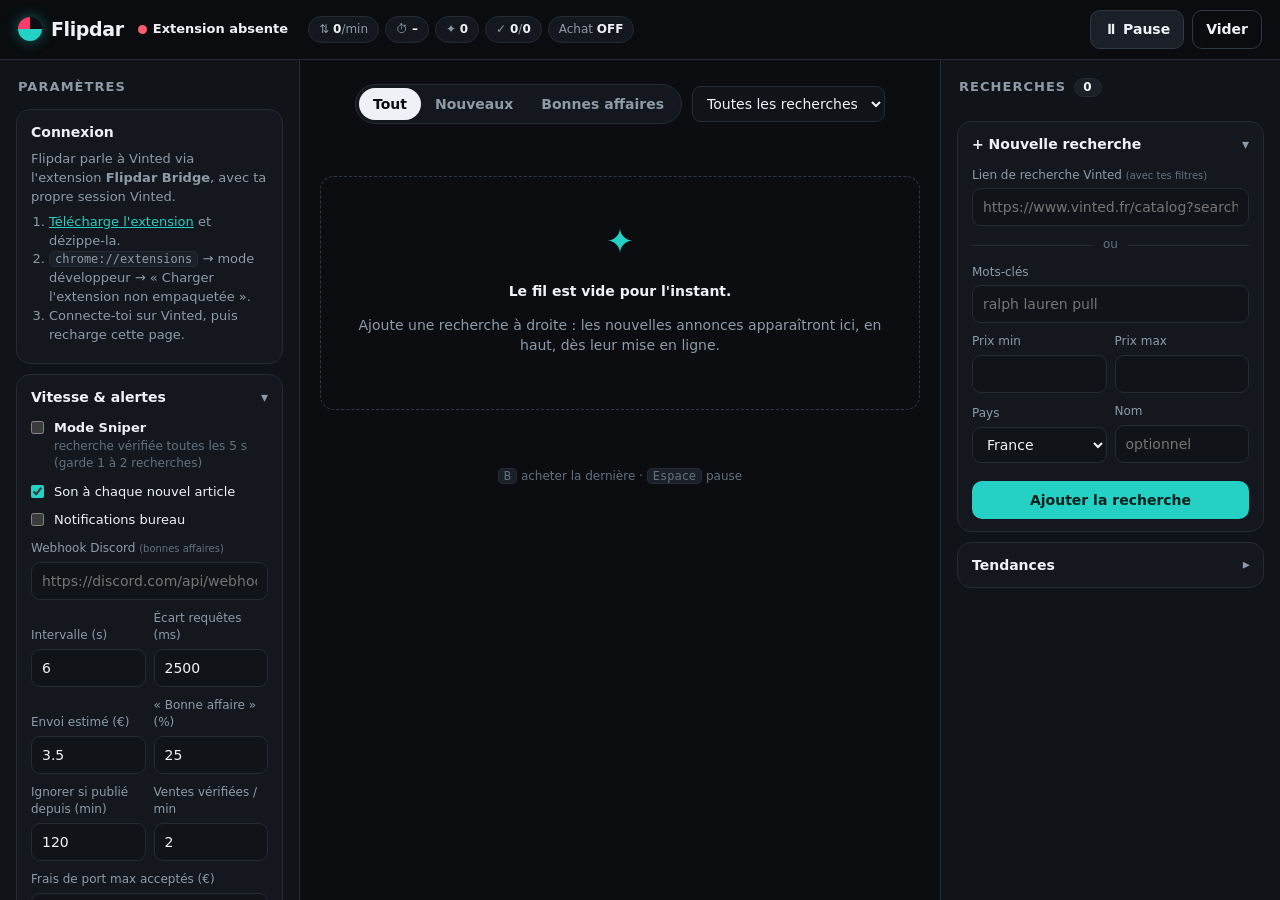
<file: site/index.html>
<!doctype html>
<html lang="fr">
<head>
  <meta charset="utf-8">
  <meta name="viewport" content="width=device-width, initial-scale=1">
  <title>Flipdar</title>
  <meta name="description" content="Moniteur Vinted temps réel et estimation de revente.">
  <link rel="icon" href="data:image/svg+xml,%3Csvg xmlns='http://www.w3.org/2000/svg' viewBox='0 0 32 32'%3E%3Ccircle cx='16' cy='16' r='14' fill='%2325d0c4'/%3E%3Cpath d='M16 16 L16 4 A12 12 0 0 1 27 12 Z' fill='%230b0d10'/%3E%3C/svg%3E">
  <meta http-equiv="Cache-Control" content="no-cache">
  <meta name="flipdar-version" content="8.1">
  <link rel="stylesheet" href="style.css?v=8.1">
</head>
<body>
  <!-- ===================== Barre du haut ===================== -->
  <header class="top">
    <button class="icon-btn only-narrow" data-open="paneLeft" aria-label="Paramètres">☰</button>
    <div class="brand"><span class="logo"></span><span>Flipdar</span></div>
    <div class="status"><i id="dot" class="dot"></i><b id="srcLabel">Hors ligne</b> <small id="ver" class="ver"></small></div>
    <div class="stats" id="stats">
      <span class="chip" title="Requêtes vers Vinted sur la dernière minute">⇅ <b id="rpm">0</b>/min</span>
      <span class="chip" title="Temps de réponse moyen">⏱ <b id="lat">–</b></span>
      <span class="chip" title="Nouvelles annonces trouvées">✦ <b id="found">0</b></span>
      <span class="chip" title="Ventes réelles connues / annonces suivies">✓ <b id="soldN">0</b>/<b id="trackN">0</b></span>
      <span id="abState" class="chip ab-state">Achat <b>OFF</b></span>
    </div>
    <div class="top-actions">
      <button id="runBtn" class="btn">⏸ Pause</button>
      <button id="clearBtn" class="btn ghost">Vider</button>
      <button class="icon-btn only-narrow" data-open="paneRight" aria-label="Recherches">🔎</button>
    </div>
  </header>

  <div class="app">
    <!-- ===================== Gauche : paramètres ===================== -->
    <aside class="pane left" id="paneLeft" aria-label="Paramètres">
      <div class="pane-h"><h2>Paramètres</h2><button class="icon-btn only-narrow" data-close aria-label="Fermer">✕</button></div>

      <section class="sec help" id="help">
        <h3>Connexion</h3>
        <p>Flipdar parle à Vinted via l'extension <b>Flipdar Bridge</b>, avec ta propre session Vinted.</p>
        <ol>
          <li><a href="flipdar-extension.zip">Télécharge l'extension</a> et dézippe-la.</li>
          <li><code>chrome://extensions</code> → mode développeur → « Charger l'extension non empaquetée ».</li>
          <li>Connecte-toi sur Vinted, puis recharge cette page.</li>
        </ol>
      </section>

      <details class="sec" open>
        <summary>Vitesse & alertes</summary>
        <form id="settings" class="settings">
          <label class="check big"><input name="sniper" type="checkbox"> <span><b>Mode Sniper</b><small>recherche vérifiée toutes les 5 s (garde 1 à 2 recherches)</small></span></label>
          <label class="check"><input name="sound" type="checkbox"> Son à chaque nouvel article</label>
          <label class="check"><input name="notify" type="checkbox"> Notifications bureau</label>
          <label>Webhook Discord <small>(bonnes affaires)</small><input name="webhook" placeholder="https://discord.com/api/webhooks/…"></label>
          <div class="grid2">
            <label>Intervalle (s)<input name="interval" type="number" min="3" max="120" step="0.5"></label>
            <label>Écart requêtes (ms)<input name="minGap" type="number" min="2000" max="10000" step="100"></label>
          </div>
          <div class="grid2">
            <label>Envoi estimé (€)<input name="shipping" type="number" min="0" step="0.1"></label>
            <label>« Bonne affaire » (%)<input name="highlight" type="number" min="5" max="90" step="1"></label>
          </div>
          <div class="grid2">
            <label>Ignorer si publié depuis (min)<input name="freshMin" type="number" min="5" max="1440" step="5"></label>
            <label>Ventes vérifiées / min<input name="checksPerMin" type="number" min="0" max="6" step="1"></label>
          </div>
          <label>Frais de port max acceptés (€)<input name="maxShipping" type="number" min="0" step="0.5"></label>
          <label class="check"><input name="useTab" type="checkbox"> Recherche via un onglet Vinted réduit <small>(seulement si les résultats semblent en retard)</small></label>
          <label class="check"><input name="demo" type="checkbox"> Mode démo (données fictives)</label>
        </form>
      </details>

      <details class="sec">
        <summary>Achat</summary>
        <form id="abForm" class="settings">
          <label class="check"><input name="autobuy" type="checkbox"> Activer l'achat auto</label>
          <label class="check"><input name="dryRun" type="checkbox"> Simulation (aucun paiement) — s'applique aussi au bouton ⚡</label>
          <label class="check"><input name="requireSold" type="checkbox"> Exiger des ventes réelles pour estimer</label>
        </form>
        <p class="note" id="abExt">Règles par recherche : bouton ⚡ dans la liste. Limites : popup de l'extension.</p>
        <ul id="abLog" class="ablog"></ul>
      </details>

      <details class="sec">
        <summary>Base de ventes</summary>
        <p class="note" id="dbInfo">–</p>
        <div class="grid2">
          <button class="btn ghost" id="dbExport" type="button">Exporter</button>
          <label class="btn ghost filebtn">Importer<input id="dbImport" type="file" accept="application/json" hidden></label>
        </div>
        <button class="btn ghost wide" id="diagExport" type="button">Exporter un diagnostic</button>
      </details>
    </aside>

    <!-- ===================== Centre : le fil ===================== -->
    <main class="feedcol">
      <div class="feedbar">
        <div class="seg" id="view">
          <button data-v="all" class="on">Tout</button>
          <button data-v="new">Nouveaux</button>
          <button data-v="deal">Bonnes affaires</button>
        </div>
        <select id="monFilter"><option value="">Toutes les recherches</option></select>
      </div>
      <div id="empty" class="empty">
        <div class="empty-ico">✦</div>
        <p><b>Le fil est vide pour l'instant.</b></p>
        <p>Ajoute une recherche à droite : les nouvelles annonces apparaîtront ici, en haut, dès leur mise en ligne.</p>
      </div>
      <div id="feed" class="feed"></div>
      <p class="hint"><kbd>B</kbd> acheter la dernière · <kbd>Espace</kbd> pause</p>
    </main>

    <!-- ===================== Droite : recherches ===================== -->
    <aside class="pane right" id="paneRight" aria-label="Recherches">
      <div class="pane-h"><h2>Recherches <span id="monCount" class="pill">0</span></h2><button class="icon-btn only-narrow" data-close aria-label="Fermer">✕</button></div>
      <ul id="monitors" class="monitors"></ul>

      <details class="sec" open>
        <summary>+ Nouvelle recherche</summary>
        <form id="addForm" autocomplete="off">
          <label>Lien de recherche Vinted <small>(avec tes filtres)</small>
            <input name="url" placeholder="https://www.vinted.fr/catalog?search_text=…">
          </label>
          <div class="or"><span>ou</span></div>
          <label>Mots-clés<input name="q" placeholder="ralph lauren pull"></label>
          <div class="grid2">
            <label>Prix min<input name="min" type="number" min="0" step="1"></label>
            <label>Prix max<input name="max" type="number" min="0" step="1"></label>
          </div>
          <div class="grid2">
            <label>Pays
              <select name="domain">
                <option value="vinted.fr">France</option><option value="vinted.be">Belgique</option>
                <option value="vinted.es">Espagne</option><option value="vinted.it">Italie</option>
                <option value="vinted.de">Allemagne</option><option value="vinted.nl">Pays-Bas</option>
                <option value="vinted.pt">Portugal</option><option value="vinted.lu">Luxembourg</option>
                <option value="vinted.pl">Pologne</option><option value="vinted.co.uk">Royaume-Uni</option>
              </select>
            </label>
            <label>Nom<input name="name" placeholder="optionnel"></label>
          </div>
          <button class="btn primary wide" type="submit">Ajouter la recherche</button>
        </form>
      </details>

      <details class="sec">
        <summary>Tendances</summary>
        <p class="note">Un clic = une recherche ajoutée, triée des plus récentes, avec un prix max pensé pour la revente.</p>
        <div id="presets" class="presets"></div>
      </details>
    </aside>
  </div>
  <div class="scrim" id="scrim"></div>

  <!-- ===================== Carte d'annonce ===================== -->
  <template id="cardTpl">
    <article class="card">
      <a class="thumb" target="_blank" rel="noopener"><img alt="" loading="lazy" decoding="async"><span class="age"></span><span class="badge"></span></a>
      <div class="body">
        <div class="row"><b class="price"></b><span class="total"></span></div>
        <div class="title"></div>
        <div class="meta"></div>
        <div class="est"></div>
        <div class="actions">
          <button class="btn buy">⚡ Acheter</button>
          <button class="btn ghost estBtn" title="Analyse les annonces comparables">Estimer</button>
        </div>
      </div>
    </article>
  </template>

  <dialog id="estDlg">
    <form method="dialog" class="dlg">
      <header><h3 id="estTitle">Estimation</h3><button class="x" value="close" aria-label="Fermer">✕</button></header>
      <div id="estBody"></div>
    </form>
  </dialog>

  <dialog id="ruleDlg">
    <form method="dialog" class="dlg" id="ruleForm">
      <header><h3 id="ruleTitle">Achat auto</h3><button class="x" value="cancel" aria-label="Fermer">✕</button></header>
      <div class="dlg-body">
        <label class="check"><input name="on" type="checkbox"> Acheter automatiquement les nouvelles annonces de cette recherche qui respectent :</label>
        <label>Prix article max (€)<input name="maxPrice" type="number" min="1" step="0.5" required></label>
        <label>Profit estimé minimum (€)<input name="minProfit" type="number" step="0.5"></label>
        <label>Remise minimum vs revente (%)<input name="minDeal" type="number" min="0" max="95" step="1"></label>
        <p class="note">Le total réellement payé (frais + port) est revérifié avant de cliquer. L'extension applique en plus ses propres plafonds.</p>
        <button class="btn primary wide" value="save">Enregistrer</button>
      </div>
    </form>
  </dialog>

  <div id="abPanel" class="abpanel" hidden>
    <header><b id="abpTitle">Achat en cours</b><button id="abpClose" class="x" aria-label="Fermer">✕</button></header>
    <div class="abp-item"><img id="abpImg" alt=""><div><div id="abpName"></div><div id="abpPrice" class="abp-price"></div></div></div>
    <ol id="abpSteps" class="abp-steps"></ol>
    <div id="abpMsg" class="abp-msg"></div>
    <button id="abpFocus" class="btn ghost wide" type="button">Voir l'onglet Vinted</button>
  </div>

  <div id="toast" class="toast" hidden></div>
  <script src="app.js?v=8.1"></script>
</body>
</html>
</file>
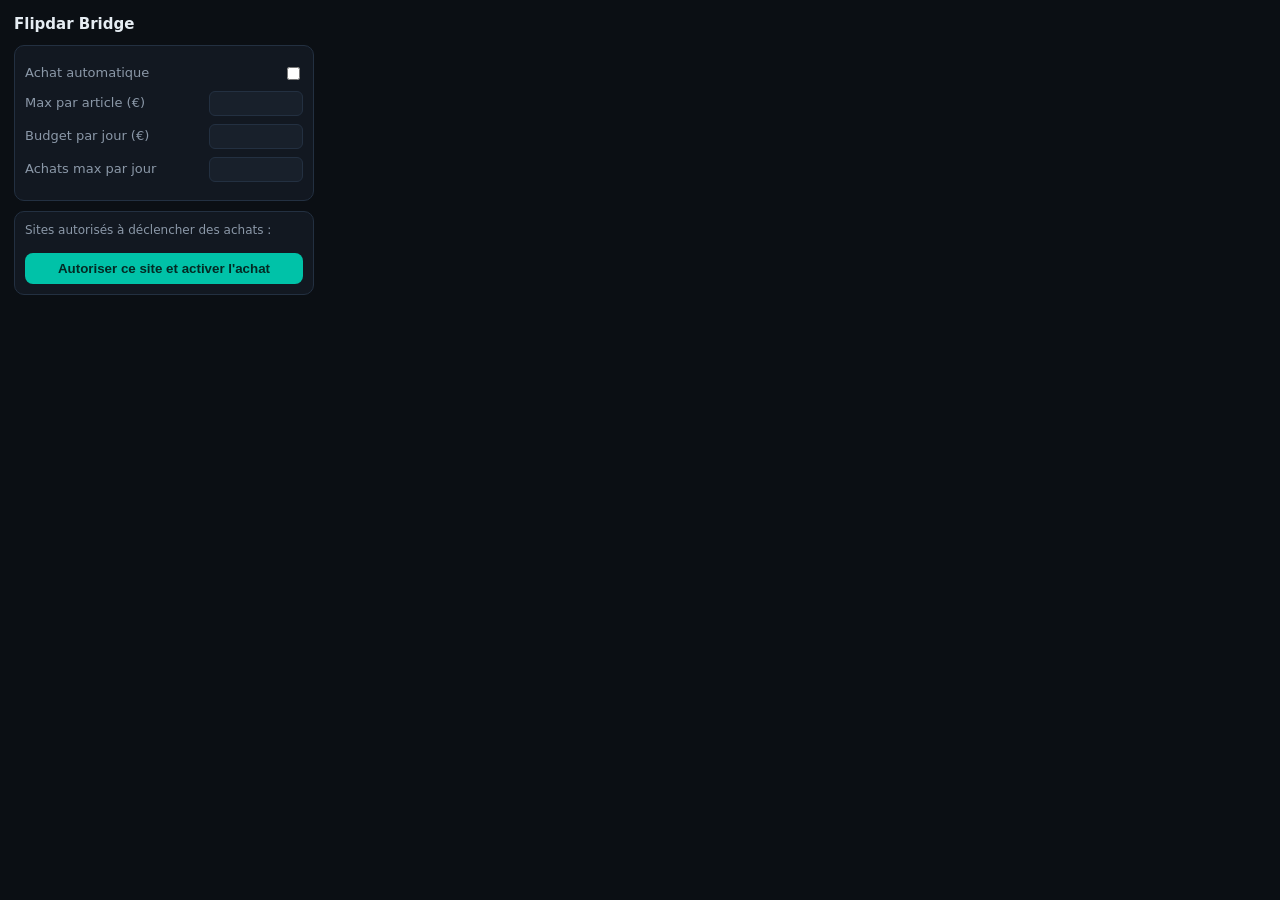
<file: extension/popup.html>
<!doctype html>
<html lang="fr">
<head>
<meta charset="utf-8">
<style>
  body { width: 300px; margin: 0; padding: 14px; font: 13px/1.4 system-ui, sans-serif; background: #0b0f14; color: #e6edf3; }
  h1 { font-size: 15px; margin: 0 0 10px; }
  label { display: flex; justify-content: space-between; align-items: center; gap: 8px; margin: 8px 0; color: #8b98a8; }
  input[type=number] { width: 80px; background: #18202b; border: 1px solid #233041; color: #e6edf3; border-radius: 6px; padding: 4px 6px; }
  button { width: 100%; margin-top: 8px; padding: 8px; border-radius: 8px; border: 0; background: #00c2a8; color: #032a24; font-weight: 700; cursor: pointer; }
  button.ghost { background: #18202b; color: #e6edf3; border: 1px solid #233041; font-weight: 500; }
  .box { background: #121821; border: 1px solid #233041; border-radius: 10px; padding: 10px; margin-top: 10px; }
  .muted { color: #8b98a8; font-size: 12px; }
  ul { margin: 6px 0 0; padding: 0; list-style: none; }
  li { display: flex; justify-content: space-between; gap: 6px; padding: 3px 0; word-break: break-all; }
  li a { color: #ff6b6b; cursor: pointer; text-decoration: none; }
  .on { color: #3fd17a; font-weight: 700; } .off { color: #ff6b6b; font-weight: 700; }
  .askbox { display: none; } body.ask .askbox { display: block; } body.ask .normal { display: none; }
  .askbox p { margin: 0 0 8px; } .askbox b { color: #00c2a8; word-break: break-all; }
</style>
</head>
<body>
  <h1>Flipdar Bridge</h1>
  <div class="box askbox">
    <p>Autoriser <b id="askOrigin"></b> à acheter sur Vinted avec ton compte, en arrière-plan ?</p>
    <p class="muted">Les limites ci-dessous s'appliquent toujours (modifiables à tout moment depuis l'icône de l'extension).</p>
  </div>
  <div class="box">
    <label><span>Achat automatique</span><input id="enabled" type="checkbox"></label>
    <label>Max par article (€)<input id="maxPerItem" type="number" min="1" step="1"></label>
    <label>Budget par jour (€)<input id="dailyBudget" type="number" min="1" step="1"></label>
    <label>Achats max par jour<input id="maxPerDay" type="number" min="1" step="1"></label>
    <div class="muted" id="today"></div>
  </div>
  <div class="box askbox">
    <button id="askYes">Autoriser et activer l'achat</button>
    <button id="askNo" class="ghost">Pas maintenant</button>
  </div>
  <div class="box normal">
    <div class="muted">Sites autorisés à déclencher des achats :</div>
    <ul id="trusted"></ul>
    <button id="trust">Autoriser ce site et activer l'achat</button>
    <div class="muted" id="cur"></div>
  </div>
  <script src="popup.js"></script>
</body>
</html>
</file>
<file: site/style.css>
/* Flipdar — thème sombre, mise en page 3 colonnes : paramètres | fil | recherches */
:root {
  --bg: #0b0d10; --bg2: #101318; --panel: #14181e; --panel2: #1b2028; --line: #242b35; --line2: #2f3844;
  --text: #eef2f6; --muted: #8e9aa8; --dim: #64707e;
  --accent: #25d0c4; --accent-ink: #04201d; --pink: #ff3b6b; --good: #3fd17a; --bad: #ff5c6c; --warn: #ffb547; --deal: #ffcf3f;
  --r: 14px; --r-s: 10px;
  --shadow: 0 10px 30px rgba(0, 0, 0, .35);
  color-scheme: dark;
}
* { box-sizing: border-box; }
html, body { margin: 0; height: 100%; }
body { background: var(--bg); color: var(--text); font: 14px/1.45 ui-sans-serif, system-ui, -apple-system, "Segoe UI", Roboto, sans-serif; -webkit-font-smoothing: antialiased; }
a { color: var(--accent); }
input, select, button { font: inherit; color: inherit; }
input, select {
  width: 100%; background: var(--bg2); border: 1px solid var(--line); border-radius: 9px; padding: 8px 10px; outline: none;
  transition: border-color .15s, box-shadow .15s;
}
input:focus, select:focus { border-color: var(--accent); box-shadow: 0 0 0 3px rgba(37, 208, 196, .15); }
input[type=checkbox] { width: auto; accent-color: var(--accent); }
label { display: block; color: var(--muted); font-size: 12px; margin: 0 0 10px; }
label input, label select { margin-top: 4px; color: var(--text); font-size: 14px; }
label small, .note small { color: var(--dim); }
.check { display: flex; gap: 10px; align-items: flex-start; color: var(--text); font-size: 13px; cursor: pointer; }
.check input { margin: 2px 0 0; flex: none; }
.check small { display: block; }
.check > small { display: inline; margin-left: 4px; }
.check.big span { display: flex; flex-direction: column; }
.check.big small { font-size: 12px; }
code, kbd { background: var(--panel2); border: 1px solid var(--line); border-radius: 5px; padding: 0 5px; font-size: 12px; }
.note { color: var(--muted); font-size: 12px; margin: 8px 0 0; }
.grid2 { display: grid; grid-template-columns: 1fr 1fr; gap: 8px; }
.grid2 > label { display: flex; flex-direction: column; justify-content: flex-end; }
.pill { background: var(--panel2); border: 1px solid var(--line); border-radius: 99px; padding: 0 8px; font-size: 12px; color: var(--text); }

/* ---------- Boutons ---------- */
.btn {
  border: 1px solid var(--line2); background: var(--panel2); border-radius: 10px; padding: 8px 13px;
  cursor: pointer; white-space: nowrap; font-weight: 600; transition: background .15s, transform .06s, border-color .15s;
}
.btn:hover { background: #232a34; border-color: #3a4552; }
.btn:active { transform: scale(.97); }
.btn.primary, .btn.buy { background: var(--accent); color: var(--accent-ink); border-color: transparent; }
.btn.primary:hover, .btn.buy:hover { background: #3fe3d7; }
.btn.ghost { background: transparent; }
.btn.wide { width: 100%; margin-top: 8px; }
.icon-btn { background: var(--panel2); border: 1px solid var(--line); border-radius: 10px; width: 36px; height: 36px; cursor: pointer; display: inline-grid; place-items: center; font-size: 16px; }
.only-narrow { display: none; }

/* ---------- Barre du haut ---------- */
.top {
  position: sticky; top: 0; z-index: 30; height: 60px; display: flex; align-items: center; gap: 14px; padding: 0 18px;
  background: rgba(11, 13, 16, .86); backdrop-filter: blur(12px); border-bottom: 1px solid var(--line);
}
.brand { display: flex; align-items: center; gap: 9px; font-weight: 800; font-size: 19px; letter-spacing: -.02em; }
.logo { width: 24px; height: 24px; border-radius: 50%; background: conic-gradient(var(--bg) 0 25%, var(--accent) 0 75%, var(--pink) 0); animation: spin 2.6s linear infinite; box-shadow: 0 0 14px rgba(37, 208, 196, .45); }
.paused .logo { animation-play-state: paused; opacity: .45; }
@keyframes spin { to { transform: rotate(360deg); } }
.status { display: flex; align-items: center; gap: 6px; font-size: 13px; white-space: nowrap; }
.dot { width: 9px; height: 9px; border-radius: 50%; background: var(--bad); display: inline-block; }
.dot.on { background: var(--good); box-shadow: 0 0 10px var(--good); }
.dot.demo { background: var(--warn); }
.ver { color: var(--dim); font-size: 11px; }
.ver.old { color: var(--warn); font-weight: 700; }
.stats { display: flex; gap: 6px; flex: 1; overflow: hidden; }
.chip { background: var(--panel); border: 1px solid var(--line); border-radius: 99px; padding: 4px 10px; font-size: 12px; color: var(--muted); white-space: nowrap; }
.chip b { color: var(--text); font-variant-numeric: tabular-nums; }
.ab-state.on b { color: var(--good); }
.ab-state.dry b { color: var(--warn); }
.top-actions { display: flex; gap: 8px; margin-left: auto; }

/* ---------- Mise en page ---------- */
.app { display: grid; grid-template-columns: 300px minmax(0, 1fr) 340px; gap: 0; height: calc(100vh - 60px); }
.pane { overflow-y: auto; padding: 16px; background: var(--bg2); scrollbar-width: thin; scrollbar-color: var(--line2) transparent; }
.pane.left { border-right: 1px solid var(--line); }
.pane.right { border-left: 1px solid var(--line); }
.pane-h { display: flex; align-items: center; justify-content: space-between; margin: 2px 2px 12px; }
.pane-h h2 { margin: 0; font-size: 13px; text-transform: uppercase; letter-spacing: .08em; color: var(--muted); display: flex; align-items: center; gap: 8px; }
.sec { background: var(--panel); border: 1px solid var(--line); border-radius: var(--r); padding: 12px 14px; margin-bottom: 10px; }
.sec > summary { cursor: pointer; list-style: none; font-weight: 700; font-size: 14px; display: flex; align-items: center; justify-content: space-between; }
.sec > summary::-webkit-details-marker { display: none; }
.sec > summary::after { content: "▾"; color: var(--muted); transition: transform .2s; }
.sec:not([open]) > summary::after { transform: rotate(-90deg); }
.sec[open] > summary { margin-bottom: 12px; }
.sec h3 { margin: 0 0 8px; font-size: 14px; }
.help p, .help ol { color: var(--muted); font-size: 13px; margin: 0 0 6px; }
.help ol { padding-left: 18px; }
.or { display: flex; align-items: center; gap: 10px; color: var(--dim); font-size: 12px; margin: 2px 0 10px; }
.or::before, .or::after { content: ""; flex: 1; height: 1px; background: var(--line); }
.filebtn { display: block; margin: 0; text-align: center; color: var(--text); font-size: 14px; }

/* ---------- Recherches (colonne droite) ---------- */
.monitors { list-style: none; margin: 0 0 12px; padding: 0; display: flex; flex-direction: column; gap: 8px; }
.mon { background: var(--panel); border: 1px solid var(--line); border-radius: var(--r); padding: 11px 12px; transition: border-color .15s; }
.mon:hover { border-color: var(--line2); }
.mon.off { opacity: .5; }
.mon .h { display: flex; align-items: center; gap: 8px; }
.mon .n { font-weight: 700; flex: 1; overflow: hidden; text-overflow: ellipsis; white-space: nowrap; }
.mon .s { color: var(--muted); font-size: 11.5px; margin-top: 6px; display: flex; gap: 4px 10px; flex-wrap: wrap; }
.mon .s .err { color: var(--warn); }
.mon .s .ok { color: var(--good); }
.mon button { background: none; border: 0; cursor: pointer; color: var(--muted); padding: 2px 4px; border-radius: 6px; }
.mon button:hover { color: var(--text); background: var(--panel2); }
.mon button.ab-on { color: var(--deal); }
.switch { appearance: none; width: 32px !important; height: 18px; border-radius: 99px; background: var(--line2); position: relative; cursor: pointer; padding: 0; margin: 0; border: 0; flex: none; }
.switch::after { content: ""; position: absolute; top: 2px; left: 2px; width: 14px; height: 14px; border-radius: 50%; background: #fff; transition: left .15s; }
.switch:checked { background: var(--accent); }
.switch:checked::after { left: 16px; }
.presets { display: flex; flex-wrap: wrap; gap: 6px; margin-top: 10px; }
.presets button { border: 1px solid var(--line); background: var(--bg2); color: var(--text); border-radius: 99px; padding: 5px 10px; font-size: 12px; cursor: pointer; }
.presets button:hover { border-color: var(--accent); }
.presets button small { color: var(--muted); margin-left: 4px; }

/* ---------- Fil (centre) ---------- */
.feedcol { overflow-y: auto; padding: 14px 20px 30px; scrollbar-width: thin; scrollbar-color: var(--line2) transparent; }
.feedbar { position: sticky; top: -14px; z-index: 5; display: flex; gap: 10px; align-items: center; justify-content: center; padding: 10px 0 12px; background: linear-gradient(var(--bg) 70%, transparent); max-width: 720px; margin: 0 auto; }
.feedbar select { width: auto; max-width: 220px; }
.seg { display: inline-flex; background: var(--panel); border: 1px solid var(--line); border-radius: 99px; padding: 3px; }
.seg button { border: 0; background: none; padding: 6px 14px; border-radius: 99px; cursor: pointer; color: var(--muted); font-weight: 600; }
.seg button.on { background: var(--text); color: var(--bg); }
.hint { color: var(--dim); font-size: 12px; text-align: center; margin: 18px 0 0; }
.empty { max-width: 720px; margin: 40px auto; border: 1px dashed var(--line2); border-radius: var(--r); padding: 40px 24px; text-align: center; color: var(--muted); }
.empty b { color: var(--text); }
.empty-ico { font-size: 34px; color: var(--accent); margin-bottom: 6px; }
.feed { max-width: 720px; margin: 0 auto; display: flex; flex-direction: column; gap: 12px; }
.feed.v-new .card:not(.new), .feed.v-deal .card:not(.deal), .feed .card.hidden { display: none; }

/* Carte d'annonce (horizontale) */
.card {
  position: relative; display: grid; grid-template-columns: 150px minmax(0, 1fr); background: var(--panel); border: 1px solid var(--line);
  border-radius: var(--r); overflow: hidden; transition: border-color .2s, box-shadow .2s;
}
.card:hover { border-color: var(--line2); box-shadow: var(--shadow); }
.card:not(.new) { opacity: .82; }
.card.new::before { content: ""; position: absolute; left: 0; top: 0; bottom: 0; width: 3px; background: var(--accent); z-index: 2; }
.card.deal { border-color: rgba(255, 207, 63, .7); box-shadow: 0 0 0 1px rgba(255, 207, 63, .35), 0 8px 28px rgba(255, 207, 63, .08); }
.card.deal::before { background: var(--deal); }
.card.bought { border-color: var(--good); }
/* Une nouvelle annonce « tombe » en haut du fil et pousse les autres vers le bas. */
.card.fresh { animation: drop .6s cubic-bezier(.2, .9, .25, 1.15); }
@keyframes drop {
  0% { max-height: 0; opacity: 0; transform: translateY(-18px) scale(.97); margin-bottom: -12px; box-shadow: 0 0 0 2px var(--accent); }
  60% { max-height: 320px; opacity: 1; box-shadow: 0 0 0 2px var(--accent), 0 0 24px rgba(37, 208, 196, .35); }
  100% { max-height: 320px; transform: none; margin-bottom: 0; }
}
.thumb { position: relative; display: block; background: var(--panel2); min-height: 196px; }
.thumb img { position: absolute; inset: 0; width: 100%; height: 100%; object-fit: cover; }
.age, .badge { position: absolute; top: 8px; z-index: 1; font-size: 11px; font-weight: 700; padding: 2px 8px; border-radius: 99px; }
.age { left: 8px; background: rgba(0, 0, 0, .7); color: #fff; font-variant-numeric: tabular-nums; backdrop-filter: blur(4px); }
.card.new .age { background: var(--pink); }
.badge { right: 8px; background: var(--deal); color: #2b2100; }
.badge:empty { display: none; }
.body { padding: 12px 14px; display: flex; flex-direction: column; gap: 3px; min-width: 0; }
.row { display: flex; align-items: baseline; gap: 8px; }
.price { font-size: 21px; letter-spacing: -.01em; }
.total { color: var(--muted); font-size: 12px; }
.title { font-weight: 600; font-size: 14.5px; overflow: hidden; text-overflow: ellipsis; white-space: nowrap; }
.meta { color: var(--muted); font-size: 12px; overflow: hidden; text-overflow: ellipsis; white-space: nowrap; }
.pub { color: var(--dim); font-size: 11px; min-height: 14px; }
.est { margin-top: 4px; font-size: 12.5px; color: var(--muted); background: var(--bg2); border: 1px solid var(--line); border-radius: 9px; padding: 6px 9px; }
.est .p { color: var(--good); font-weight: 800; }
.est .m { color: var(--bad); font-weight: 800; }
.est .pm, .est .src { color: var(--dim); }
.est .conf { display: inline-block; width: 7px; height: 7px; border-radius: 50%; margin-right: 6px; vertical-align: 1px; background: var(--muted); }
.est .conf.haute { background: var(--good); } .est .conf.moyenne { background: var(--warn); } .est .conf.faible { background: var(--bad); }
.actions { display: flex; gap: 8px; margin-top: auto; padding-top: 8px; }
.actions .buy { flex: 1; }

/* ---------- Fenêtres ---------- */
dialog { background: var(--panel); color: var(--text); border: 1px solid var(--line2); border-radius: 16px; padding: 0; width: min(560px, calc(100vw - 32px)); box-shadow: var(--shadow); }
dialog::backdrop { background: rgba(0, 0, 0, .65); backdrop-filter: blur(3px); }
.dlg header { display: flex; align-items: center; padding: 14px 16px; border-bottom: 1px solid var(--line); }
.dlg h3 { margin: 0; font-size: 15px; flex: 1; overflow: hidden; text-overflow: ellipsis; white-space: nowrap; }
.x { background: none; border: 0; color: var(--muted); cursor: pointer; font-size: 16px; }
#estBody, .dlg-body { padding: 16px; max-height: 72vh; overflow-y: auto; }
.kpis { display: grid; grid-template-columns: repeat(3, 1fr); gap: 8px; margin-bottom: 12px; }
.kpi { background: var(--bg2); border: 1px solid var(--line); border-radius: 10px; padding: 10px; }
.kpi span { display: block; color: var(--muted); font-size: 11px; }
.kpi b { font-size: 17px; }
.kpi b.p { color: var(--good); } .kpi b.m { color: var(--bad); }
.hist { display: flex; align-items: flex-end; gap: 2px; height: 80px; margin: 6px 0 4px; }
.hist div { flex: 1; background: #2a3a4d; border-radius: 3px 3px 0 0; min-height: 2px; }
.hist div.me { background: var(--accent); }
.axis { display: flex; justify-content: space-between; color: var(--muted); font-size: 11px; }
.section-t { font-size: 11px; text-transform: uppercase; letter-spacing: .07em; color: var(--muted); margin: 14px 0 8px; }
.comps { list-style: none; margin: 0; padding: 0; font-size: 12.5px; }
.comps li { display: flex; justify-content: space-between; gap: 10px; padding: 6px 0; border-bottom: 1px solid var(--line); align-items: center; }
.comps.rich img { width: 38px; height: 50px; object-fit: cover; border-radius: 6px; background: var(--panel2); flex: none; }
.comps.rich .ci { flex: 1; min-width: 0; display: flex; flex-direction: column; }
.comps.rich .ci a { color: var(--text); text-decoration: none; overflow: hidden; text-overflow: ellipsis; white-space: nowrap; }
.comps.rich .ci a:hover { text-decoration: underline; }
.comps.rich .ci small { color: var(--muted); }
.comps.rich .cp { font-weight: 800; white-space: nowrap; }

/* ---------- Journal d'achat & fenêtre de progression ---------- */
.ablog { list-style: none; margin: 10px 0 0; padding: 0; display: flex; flex-direction: column; gap: 6px; max-height: 260px; overflow: auto; }
.ablog li { background: var(--bg2); border: 1px solid var(--line); border-radius: 9px; padding: 7px 9px; font-size: 12px; }
.ablog li .t { display: flex; justify-content: space-between; gap: 6px; }
.ablog li .t b { overflow: hidden; text-overflow: ellipsis; white-space: nowrap; }
.ablog li .t a { color: var(--text); }
.ablog li .r { color: var(--muted); margin-top: 2px; }
.ablog .st { font-weight: 700; white-space: nowrap; }
.ablog .st.ok { color: var(--good); } .ablog .st.warn { color: var(--warn); } .ablog .st.bad { color: var(--bad); } .ablog .st.run { color: var(--accent); }
.abpanel { position: fixed; right: 360px; bottom: 18px; z-index: 60; width: min(340px, calc(100vw - 32px)); background: var(--panel); border: 1px solid var(--line2); border-radius: 16px; box-shadow: var(--shadow); padding: 12px 14px; }
.abpanel header { display: flex; align-items: center; margin-bottom: 10px; }
.abpanel header b { flex: 1; }
.abp-item { display: flex; gap: 10px; align-items: center; margin-bottom: 10px; }
.abp-item img { width: 44px; height: 58px; object-fit: cover; border-radius: 6px; background: var(--panel2); }
.abp-item #abpName { font-weight: 600; font-size: 13px; overflow: hidden; display: -webkit-box; -webkit-line-clamp: 2; -webkit-box-orient: vertical; }
.abp-price { color: var(--muted); font-size: 12px; margin-top: 2px; }
.abp-steps { list-style: none; margin: 0 0 8px; padding: 0; display: flex; flex-direction: column; gap: 5px; font-size: 13px; }
.abp-steps li { display: flex; gap: 8px; align-items: center; color: var(--muted); }
.abp-steps li::before { content: ""; width: 14px; height: 14px; border-radius: 50%; border: 2px solid var(--line2); flex: none; box-sizing: border-box; }
.abp-steps li.done { color: var(--text); }
.abp-steps li.done::before { background: var(--good); border-color: var(--good); }
.abp-steps li.cur { color: var(--text); }
.abp-steps li.cur::before { border-color: var(--accent); border-top-color: transparent; animation: spin .8s linear infinite; }
.abp-steps li.fail::before { background: var(--bad); border-color: var(--bad); }
.abp-steps li small { color: var(--muted); margin-left: auto; font-variant-numeric: tabular-nums; }
.abp-msg { font-size: 13px; margin-bottom: 8px; }
.abp-msg.ok { color: var(--good); font-weight: 700; } .abp-msg.warn { color: var(--warn); } .abp-msg.bad { color: var(--bad); } .abp-msg.run { color: var(--accent); }

.toast { position: fixed; bottom: 18px; left: 50%; transform: translateX(-50%); background: var(--panel2); border: 1px solid var(--line2); padding: 10px 16px; border-radius: 12px; z-index: 70; max-width: calc(100vw - 32px); box-shadow: var(--shadow); }
.scrim { position: fixed; inset: 0; background: rgba(0, 0, 0, .55); z-index: 40; opacity: 0; pointer-events: none; transition: opacity .2s; }

/* ---------- Écrans moyens : paramètres en tiroir ---------- */
@media (max-width: 1240px) {
  .app { grid-template-columns: minmax(0, 1fr) 330px; }
  .pane.left { position: fixed; top: 0; bottom: 0; left: 0; width: min(320px, 88vw); z-index: 50; transform: translateX(-102%); transition: transform .25s ease; border-right: 1px solid var(--line2); }
  .pane.left.open { transform: none; box-shadow: var(--shadow); }
  .top .only-narrow[data-open="paneLeft"], .pane.left .only-narrow { display: inline-grid; }
  .abpanel { right: 350px; }
  .stats .chip:nth-child(2) { display: none; }
}
/* ---------- Téléphone : fil plein écran, recherches et paramètres en tiroirs ---------- */
@media (max-width: 860px) {
  .app { grid-template-columns: minmax(0, 1fr); }
  .pane.right { position: fixed; top: 0; bottom: 0; right: 0; width: min(340px, 90vw); z-index: 50; transform: translateX(102%); transition: transform .25s ease; border-left: 1px solid var(--line2); }
  .pane.right.open { transform: none; box-shadow: var(--shadow); }
  .only-narrow { display: inline-grid; }
  .stats { display: none; }
  .top { gap: 8px; padding: 0 10px; }
  .top-actions { gap: 6px; }
  .top-actions #clearBtn, .ver, .brand > span:not(.logo) { display: none; }
  .top-actions .btn { padding: 7px 10px; }
  .status { font-size: 12px; min-width: 0; overflow: hidden; }
  .feedbar { flex-wrap: wrap; top: -10px; }
  .seg { width: 100%; }
  .seg button { flex: 1; padding: 6px 6px; font-size: 13px; }
  .feedbar select { width: 100%; max-width: none; }
  .feedcol { padding: 10px 12px 24px; }
  .card { grid-template-columns: 112px minmax(0, 1fr); }
  .thumb { min-height: 170px; }
  .abpanel { right: 12px; left: 12px; width: auto; bottom: 12px; }
  .hint { display: none; }
}
body.drawer .scrim { opacity: 1; pointer-events: auto; }

.card.flash { box-shadow: 0 0 0 2px var(--accent), 0 0 30px rgba(37, 208, 196, .45); }
</file>
